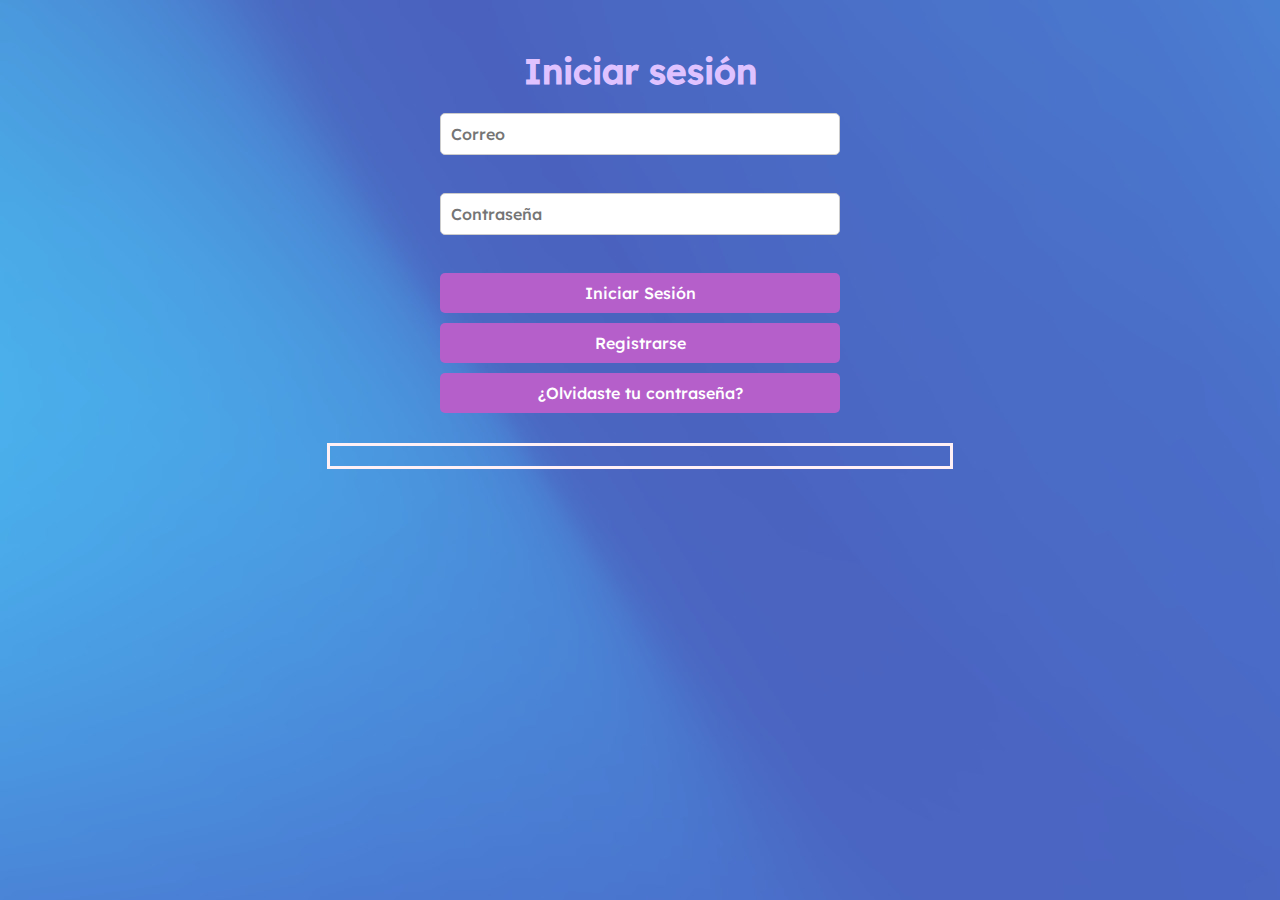
<file: index.html>
<!DOCTYPE html>
<html>
<head>
    <link rel="stylesheet" href="style.css">
    <link rel="icon" href="imagensitas/pills.png" type="image/png">
    <title>Login</title>
</head>
<body>
    <h2>Iniciar sesión</h2>
    <input type="email" id="email" placeholder="Correo"><br>
    <input type="password" id="password" placeholder="Contraseña"><br>
    <button id="loginBtn">Iniciar Sesión</button>
    <button id="registerBtn">Registrarse</button>
    <button id="forgotPasswordBtn">¿Olvidaste tu contraseña?</button> <p id="scriptStatus"></p>
    <script type="module" src="script.js"></script>
</body>
</html>
</file>
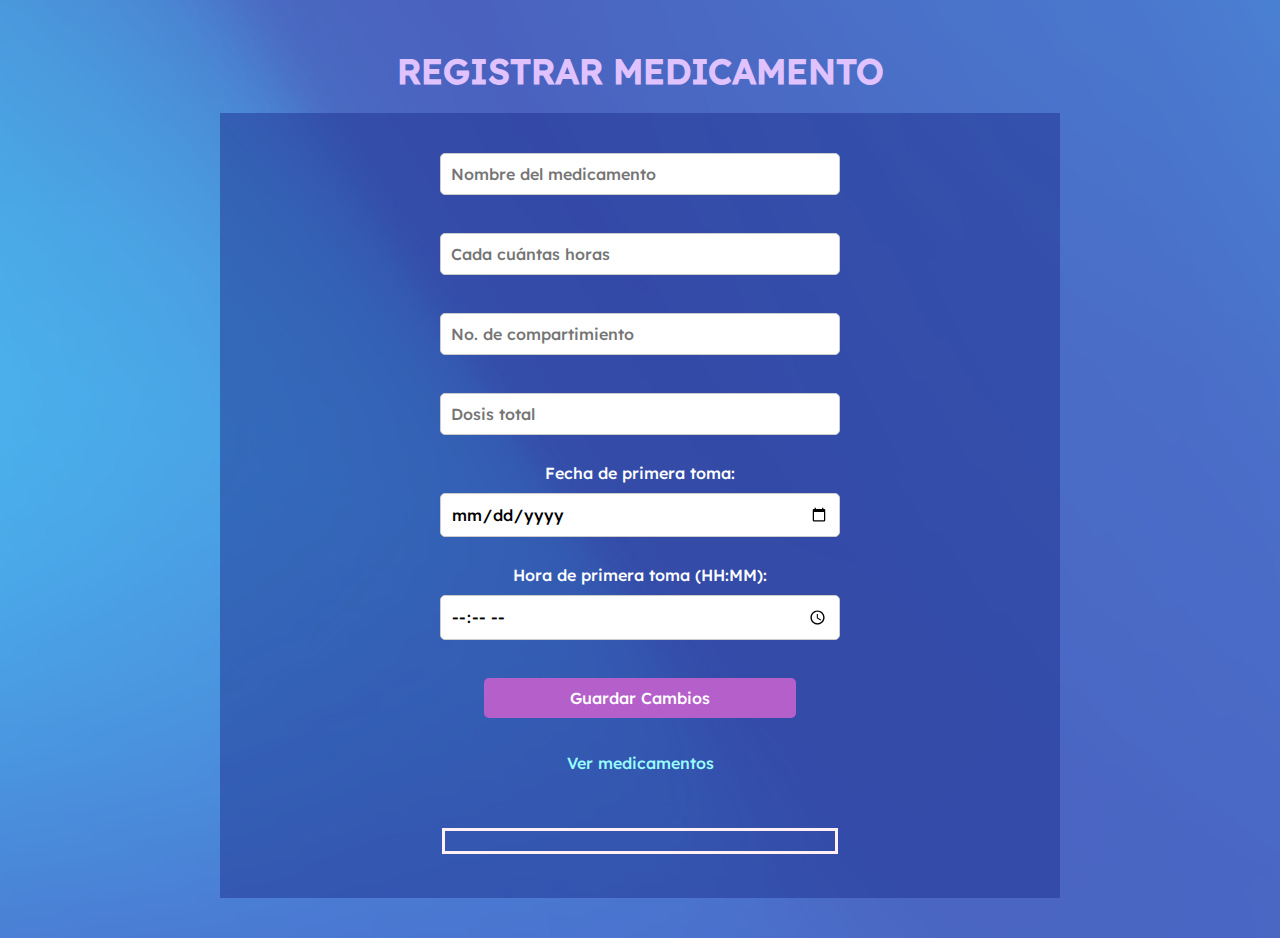
<file: editar.html>
<!DOCTYPE html>
<html>
<head>
  <link rel="stylesheet" href="style.css">
  <title>Editar Medicamento</title>
  </head>
<body>
  <h2>REGISTRAR MEDICAMENTO</h2>
  <div class="container">
    <input id="editNombre" placeholder="Nombre del medicamento"><br>
    <div class="msj-error" id="msj-editNombre"></div>

    <input id="editHoras" placeholder="Cada cuántas horas"><br>   
    <div class="msj-error" id="msj-editHoras"></div>

    <input id="editNoCom" placeholder="No. de compartimiento"><br>
    <div class="msj-error" id="msj-editNoCom"></div>

    <input id="editDosis" placeholder="Dosis total"><br>    
    <div class="msj-error" id="msj-editDosis"></div>

    <label for="edFechaPrimera">Fecha de primera toma:</label>
    <input type="date" id="editFechaPrimera"><br>    
    <div class="msj-error" id="msj-editFecha"></div>

    <label for="edHoraPrimera">Hora de primera toma (HH:MM):</label>
    <input type="time" id="editHoraPrimera"><br>
    <div class="msj-error" id="msj-editHoraP"></div>
    
    <button id="editarBtn">Guardar Cambios</button>
    <a href="lista.html">Ver medicamentos</a>

    <!-- <p id="scriptStatusRegistro" style="color: rgb(23, 96, 199); font-weight: bold;"></p> -->
    <p id="scriptStatusRegistro"></p>

  </div>
  <script type="module" src="script.js"></script>
</body>
</html>
</file>
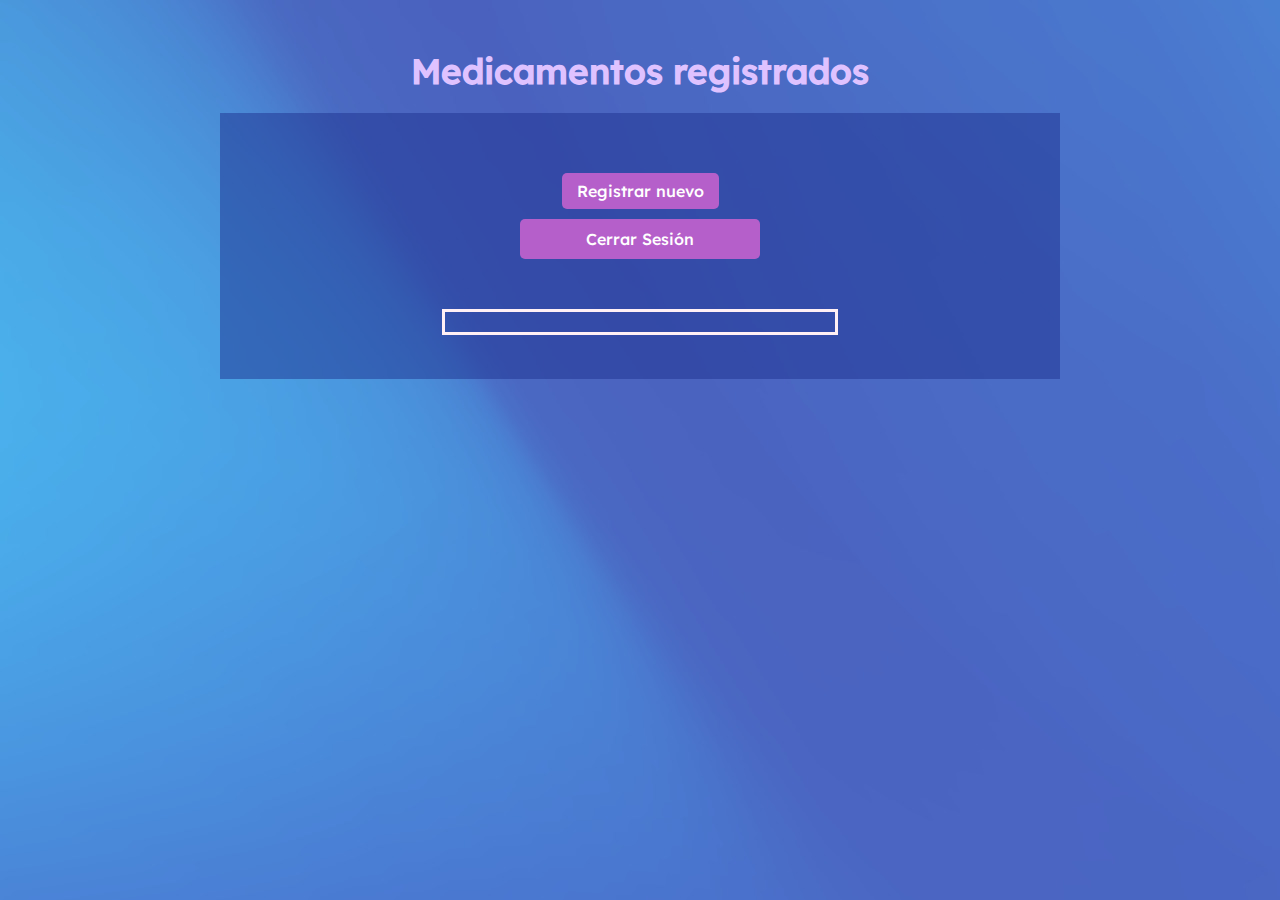
<file: lista.html>
<!DOCTYPE html>
<html>
<head>
    <link rel="stylesheet" href="style.css">
    <link rel="icon" href="imagensitas/pills.png" type="image/png">
    <title>Lista</title>
</head>
<body>
    <h2>Medicamentos registrados</h2>
    <div class="container">
        <ul id="lista"></ul>
        <div class="navigation-links"> <a href="registro.html">Registrar nuevo</a>
            <button id="logoutBtn">Cerrar Sesión</button> </div>

        <p id="scriptStatusLista"></p>
    </div>

    <div id="editModal" class="modal">
      <div class="modal-content">
        <span class="close-button">&times;</span>
        <h3>Editar Medicamento</h3>
        
        <label for="editNombre">Nombre del medicamento:</label>
        <input type="text" id="editNombre"><br>
        
        <label for="editHoras">Cada cuántas horas:</label>
        <input type="number" id="editHoras"><br>
        
        <label for="editNoCom">No. de compartimiento:</label>
        <input type="number" id="editNoCom"><br>
        
        <label for="editDosisTotal">Dosis total:</label>
        <input type="number" id="editDosisTotal"><br>
        
        <button id="saveEditBtn">Guardar Cambios</button>
      </div>
    </div>
    <script type="module" src="script.js"></script>
</body>
</html>
</file>
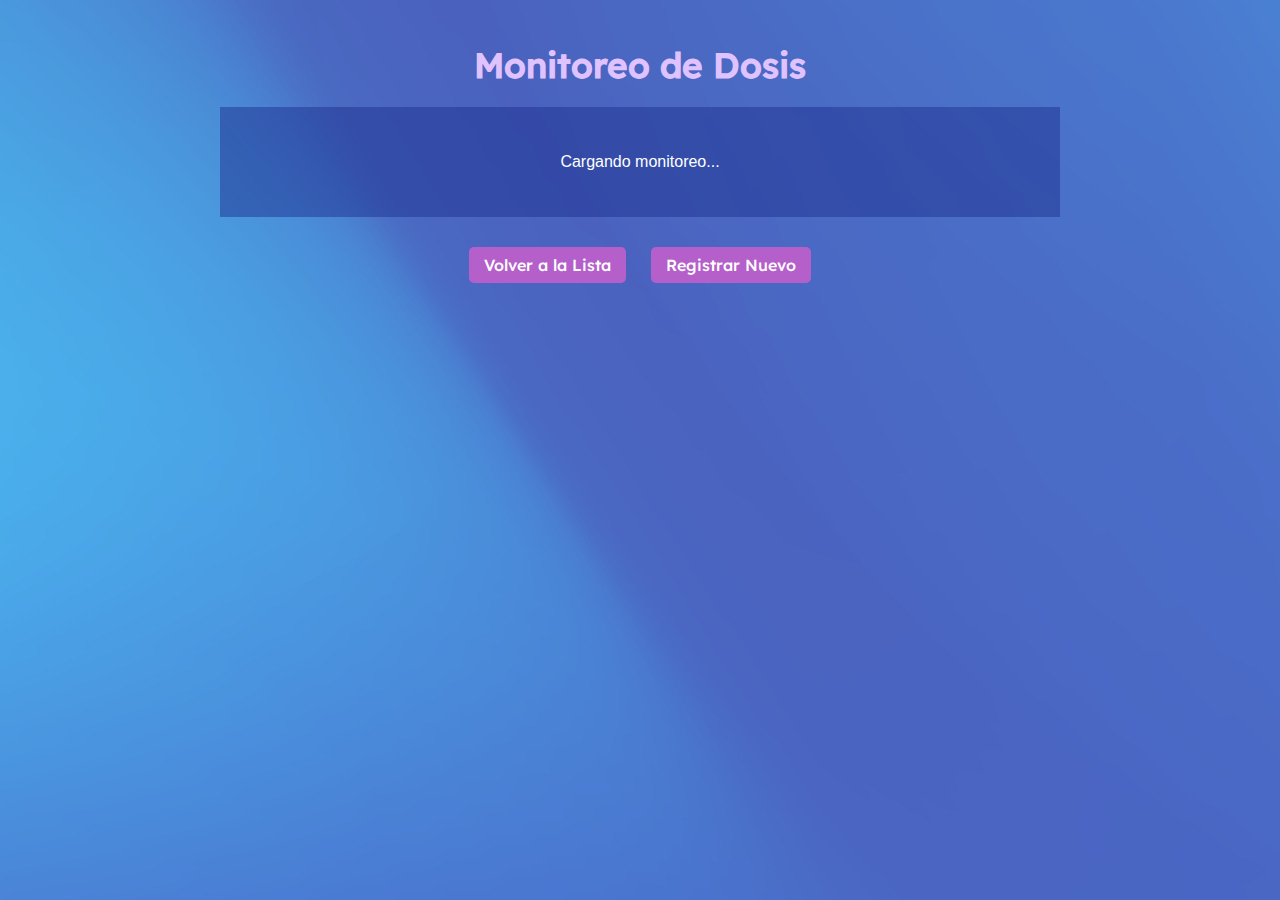
<file: monitoreo.html>
<!DOCTYPE html>
<html lang="es">
<head>
    <meta charset="UTF-8">
    <meta name="viewport" content="width=device-width, initial-scale=1.0">
    <link rel="icon" href="imagensitas/pills.png" type="image/png">
    <title>Monitoreo de Medicamentos</title>
    <link rel="stylesheet" href="style.css">
</head>
<body>
    <h1 class="monitor-title">Monitoreo de Dosis</h1>
    <div class="container" id="monitoreo-lista">
        <p>Cargando monitoreo...</p>
    </div>
    
    <div class="navigation-links">
        <a href="lista.html">Volver a la Lista</a>
        <a href="registro.html">Registrar Nuevo</a>
    </div>

    <script type="module" src="script.js"></script>
</body>
</html>
</file>
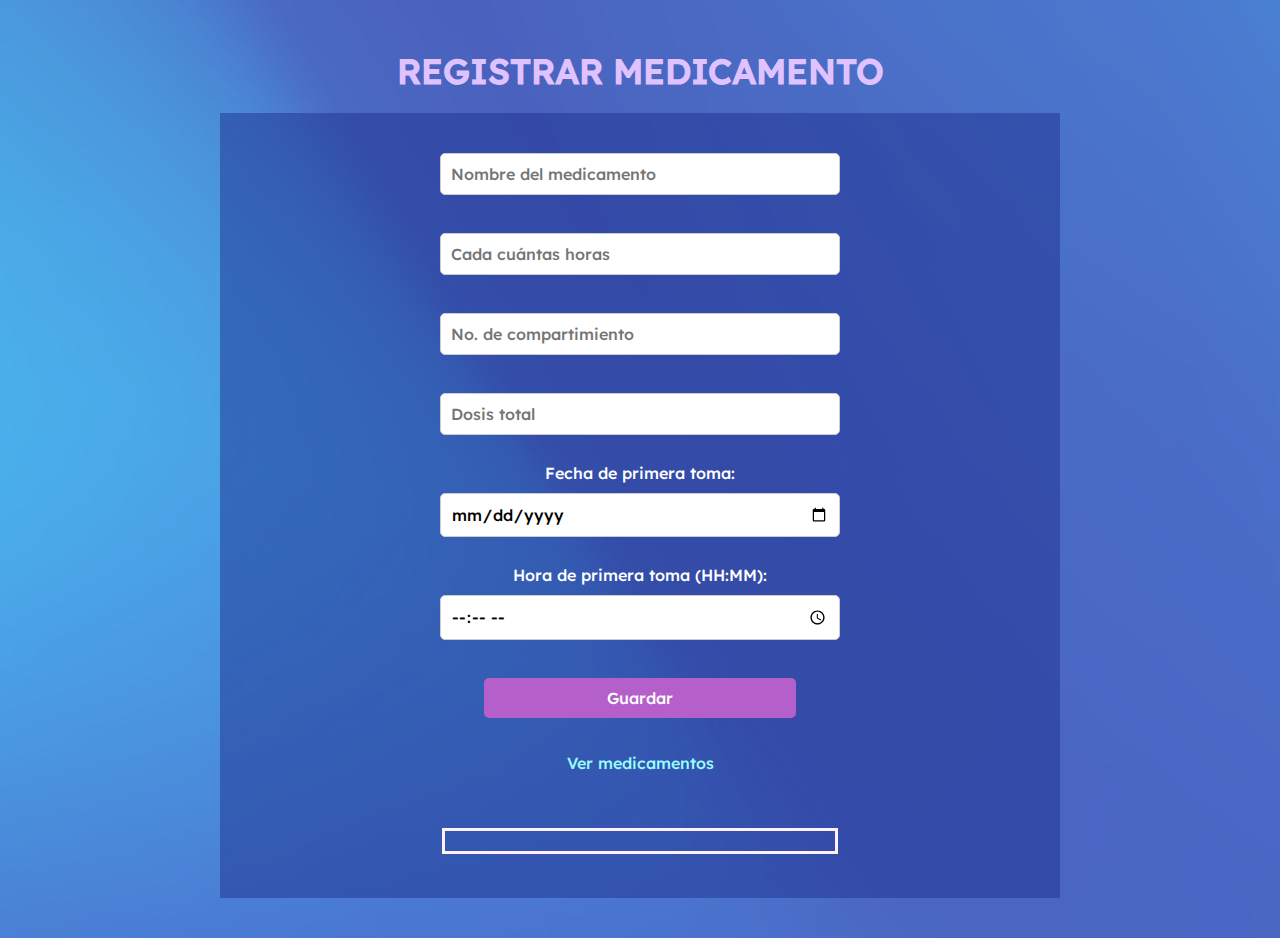
<file: registro.html>
<!DOCTYPE html>
<html>
<head>
  <link rel="stylesheet" href="style.css">
  <link rel="icon" href="imagensitas/pills.png" type="image/png">
  <title>Registrar Medicamento</title>
  </head>
<body>
  <h2>REGISTRAR MEDICAMENTO</h2>
  <div class="container">
    <input id="nombre" placeholder="Nombre del medicamento"><br>
    <div class="msj-error" id="msj-nombre"></div>

    <input id="horas" placeholder="Cada cuántas horas"><br>   
    <div class="msj-error" id="msj-horas"></div>

    <input id="noCom" placeholder="No. de compartimiento"><br>
    <div class="msj-error" id="msj-noCom"></div>

    <input id="dosis" placeholder="Dosis total"><br>    
    <div class="msj-error" id="msj-dosis"></div>

    <label for="fechaPrimera">Fecha de primera toma:</label>
    <input type="date" id="fechaPrimera"><br>    
    <div class="msj-error" id="msj-fecha"></div>

    <label for="horaPrimera">Hora de primera toma (HH:MM):</label>
    <input type="time" id="horaPrimera"><br>
    <div class="msj-error" id="msj-horaP"></div>
    
    <button id="guardarBtn">Guardar</button>
    <a href="lista.html">Ver medicamentos</a>

    <!-- <p id="scriptStatusRegistro" style="color: rgb(23, 96, 199); font-weight: bold;"></p> -->
    <p id="scriptStatusRegistro"></p>

  </div>
  <script type="module" src="script.js"></script>
</body>
</html>
</file>
<file: style.css>
/* Estilos globales */
body {
  font-family: 'Segoe UI', Tahoma, Geneva, Verdana, sans-serif,Lexend-Medium;
  background-color: #0c2242;
  background-image: url(imagensitas/fonditoazuldegradadouwu.jpg);
  color: #ffffff;
  margin: 0;
  padding: 20px;
}

@font-face {
  font-family: 'Lexend';
  src: url('Lexend-Medium.ttf') format('truetype');
}

.container{
  display: flex;
  flex-direction: column;
  background-color: rgb(30 49 143 / 50%);
  align-items: center;
  padding: 30px;
  margin-block: 20px;
  margin-inline: 200px;
}

.incorrecto{
  border-color: rgb(255, 0, 0);
  background-color: rgb(255, 221, 217);
  border-width: 3px;
}

.msj-error{
  display: none;
  font-family: 'Lexend';
  color:rgb(255, 171, 171);
  font-size: 15px;
  text-align: center;
  background-color: rgba(133, 42, 42, 0.7);  
  padding-block: 5px;
  padding-inline: 50px;
  margin-bottom: 10px;
  border-radius: 8px;
  
}

/* Encabezados */
h2 {
  font-family: 'Lexend';
  color: #dfc2ff;
  text-align: center;
  margin-bottom: 20px;
  font-size: 35px;
}

label{
  font-family: 'Lexend';
  color: white;
}

/* Inputs y botones */
input {
  font-family: 'Lexend';
  display: block;
  width: 90%;
  max-width: 400px;
  margin: 10px auto;
  padding: 10px;
  font-size: 16px;
  border: 1px solid #ccc;
  border-radius: 5px;
  box-sizing: border-box;
}

input:focus{
  box-shadow: 0 0 10px #aaebff
}

button {
  font-family: 'Lexend';
  display: block;
  width: 40%;
  max-width: 400px;
  margin: 10px auto;
  padding: 10px;
  font-size: 16px;
  background-color: #b55fca;
  color: white;
  border: none;
  border-radius: 5px;
  cursor: pointer;
  transition: background-color 0.3s ease;
}

button:hover {
  background-color: #6b267c;
  border-radius: 3px;
	border: 2px solid #ffffff;
	box-shadow: 0 0 10px #a2d8ff ;
  scale: 1.05;
}

/* Enlaces */
a {
  font-family: 'Lexend';
  display: block;
  text-align: center;
  margin-block: 25px;
  color: #99fdff;
  text-decoration: none;
}

a:hover {
  text-decoration: underline;
}

/* Lista de medicamentos */
ul#lista {
  font-family: "Lexend";  
  list-style-type: none;
  padding: 0;
  width: 90%;
  margin: 0 auto;
}

ul#lista li {
  background-color: #6dd7bc66;
  color: white;
  margin: 5px 0;
  padding-inline: 50px;  
  border-radius: 5px;
}


/* Mensajes de estado */
#scriptStatusLista,
#scriptStatusRegistro,
#scriptStatus {
  text-align: center;
  font-weight: bold;
  color:lavenderblush;
  margin-top: 30px;
  margin-inline: auto;
  font-size: 14px;
  padding-block: 10px; 
  width: 50%;
  border: solid 3px;
}


/* ESTILOS PARA EL MENÚ DE OPCIONES (tres puntos) */
.medicamento-item {
    position: relative;
    /* Necesario para posicionar el menú desplegable en relación al li */
    background-color: #6dd7bc66;
    color: white;
    margin: 5px 0;
    padding: 20px; /* Reducido el padding para el botón */
    border-radius: 5px;
    display: flex; /* Para alinear el título y el botón */
    flex-direction: column; /* Para apilar el contenido del medicamento */
    align-items: flex-start; /* Alinear el texto a la izquierda */
}

.medicamento-header {
    width: 100%;
    display: flex;
    justify-content: space-between;
    align-items: center;
}

.options-button {
    background: none;
    border: none;
    color: white;
    font-size: 24px;
    cursor: pointer;
    padding: 5px;
    line-height: 1; /* Para que el texto sea solo los puntos */
    position: absolute; /* Posicionamiento absoluto */
    top: 10px; /* Ajusta según sea necesario */
    right: 10px; /* Ajusta según sea necesario */
}

.options-button:hover {
    color: #99fdff;
    background-color: #97e5d166;
}

.options-menu {
    display: none; /* Oculto por defecto */
    position: absolute;
    top: 40px; /* Debajo del botón */
    right: 10px;
    background-color: #2a3d66; /* Fondo del menú */
    border: 1px solid #4a5c8c;
    border-radius: 5px;
    box-shadow: 0 2px 10px rgba(0, 0, 0, 0.5);
    z-index: 10; /* Asegura que esté encima de otros elementos */
    min-width: 150px;
}

.options-menu.active {
    display: block; /* Mostrar cuando esté activo */
}

.options-menu button {
    display: block; /* Cada opción como un bloque */
    width: 100%;
    padding: 10px 15px;
    background: none;
    border: none;
    color: white;
    text-align: left;
    cursor: pointer;
    font-size: 14px;
    border-bottom: 1px solid #3a4d7d; /* Separador entre opciones */
}

.options-menu button:last-child {
    border-bottom: none; /* No hay separador en el último */
}

.options-menu button:hover {
    background-color: #3a4d7d;
    border-radius: 0; /* Eliminar borde redondo al pasar el mouse */
    box-shadow: none; /* Eliminar sombra al pasar el mouse */
    scale: 1; /* Eliminar escalado al pasar el mouse */
}

/* Modal (fondo oscuro) */
.modal {
    display: none; /* Oculto por defecto */
    position: fixed; /* Fijo en la pantalla */
    z-index: 20; /* Superior a otros elementos */
    left: 0;
    top: 0;
    width: 100%;
    height: 100%;
    overflow: auto; /* Habilitar scroll si el contenido es grande */
    background-color: rgba(0,0,0,0.7); /* Fondo semi-transparente */
    justify-content: center; /* Centrar contenido horizontalmente */
    align-items: center; /* Centrar contenido verticalmente */
}

/* Contenido del Modal */
.modal-content {
    background-color: #2a3d66; /* Color de tu menú */
    margin: auto; /* Centrado */
    padding: 20px;
    border: 1px solid #4a5c8c;
    border-radius: 8px;
    width: 80%; /* Ancho del modal */
    max-width: 500px;
    position: relative; /* Para el botón de cerrar */
    color: white;
}

/* Botón de cerrar */
.close-button {
    color: #aaa;
    float: right;
    font-size: 28px;
    font-weight: bold;
    position: absolute;
    top: 10px;
    right: 15px;
    cursor: pointer;
}

.close-button:hover,
.close-button:focus {
    color: white;
    text-decoration: none;
    cursor: pointer;
}

/* Estilos de input/button dentro del modal para que coincidan con los de la app */
.modal-content input[type="text"],
.modal-content input[type="number"] {
    width: calc(100% - 20px); /* Ajustar padding */
    margin: 10px 0;
}

.modal-content button {
    width: 100%;
    margin-top: 20px;
}


/* Estilos para el monitoreo */
.monitor-title {
    font-family: 'Lexend';
    color: #dfc2ff;
    text-align: center;
    margin-bottom: 20px;
    font-size: 35px;
}

.medicamento-container { /* Reutiliza la clase de lista pero con diferentes paddings/margins */
    background-color: rgb(30 49 143 / 50%); /* Fondo semi-transparente similar */
    color: #ffffff;
    padding: 20px;
    margin: 15px auto; /* Centrar y margen vertical */
    border-radius: 10px;
    box-shadow: 2px 2px 10px rgba(0, 0, 0, 0.3);
    width: 90%;
    max-width: 600px; /* Un poco más ancho para los círculos */
    display: flex;
    flex-direction: column;
    align-items: flex-start; /* Alinear contenido a la izquierda */
}

.medicamento-title {
    font-size: 1.8em;
    margin-bottom: 15px;
    color: #99fdff; /* Color para el título del medicamento */
    font-family: 'Lexend';
}

.dosis-row {
    display: flex;
    flex-wrap: wrap; /* Para que los círculos se envuelvan si hay muchos */
    gap: 10px; /* Espacio entre círculos */
    margin-top: 10px;
}

.dosis-circle {
    width: 25px; /* Tamaño del círculo */
    height: 25px;
    border-radius: 50%; /* Hacerlo redondo */
    border: 1px solid rgba(255, 255, 255, 0.3); /* Borde claro */
    box-shadow: 0 0 5px rgba(0, 0, 0, 0.2);
    cursor: help; /* Para indicar que tienen tooltip */
}

/* Colores de los círculos */
.dosis-blue {
    background-color: #007bff; /* Azul vibrante */
}

.dosis-purple {
    background-color: #aa81e9; /* Morado */
}

.dosis-gray {
    background-color: #b6c7e1; /* Gris claro */
}

/* Enlaces de navegación en la página de monitoreo */
.navigation-links {
    text-align: center;
    margin-top: 20px;
    padding: 10px;
    margin-inline: auto;
    border-radius: 8px;
    width: 90%;
    max-width: 600px;
}

.navigation-links a {
    display: inline-block;
    margin: 0 10px;
    padding: 8px 15px;
    background-color: #b55fca;
    color: white;
    border-radius: 5px;
    text-decoration: none;
    transition: background-color 0.3s ease;    
}

.navigation-links a:hover {
    background-color: #6b267c;
    text-decoration: none;    
	  border: 2px solid #ffffff;
	  box-shadow: 0 0 10px #a2d8ff ;
    scale: 1.05;
    
}

/* Ajustes a estilos existentes si es necesario 
ul#lista li { //Ajustar para que no afecte .medicamento-item en monitoreo 
    padding: 20px; // Ajustar padding si el anterior era 50px 
}*/
</file>
